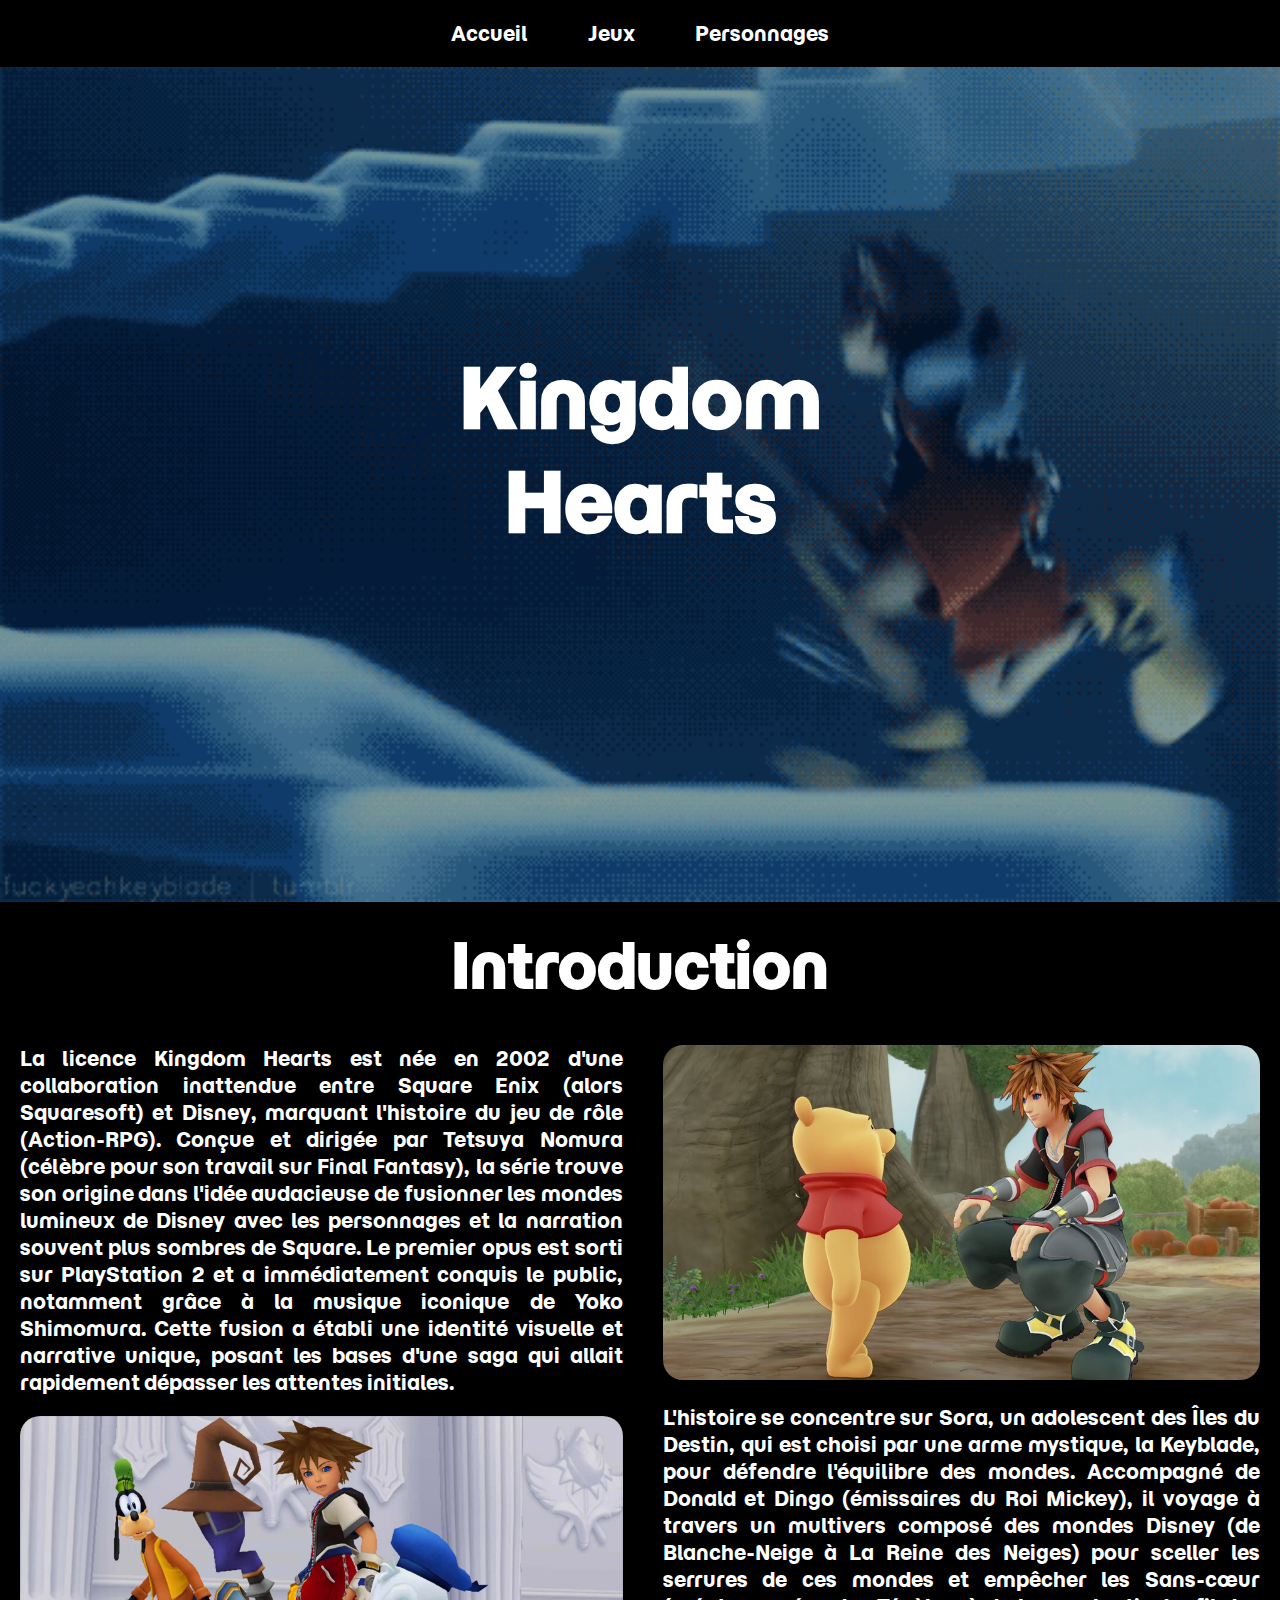
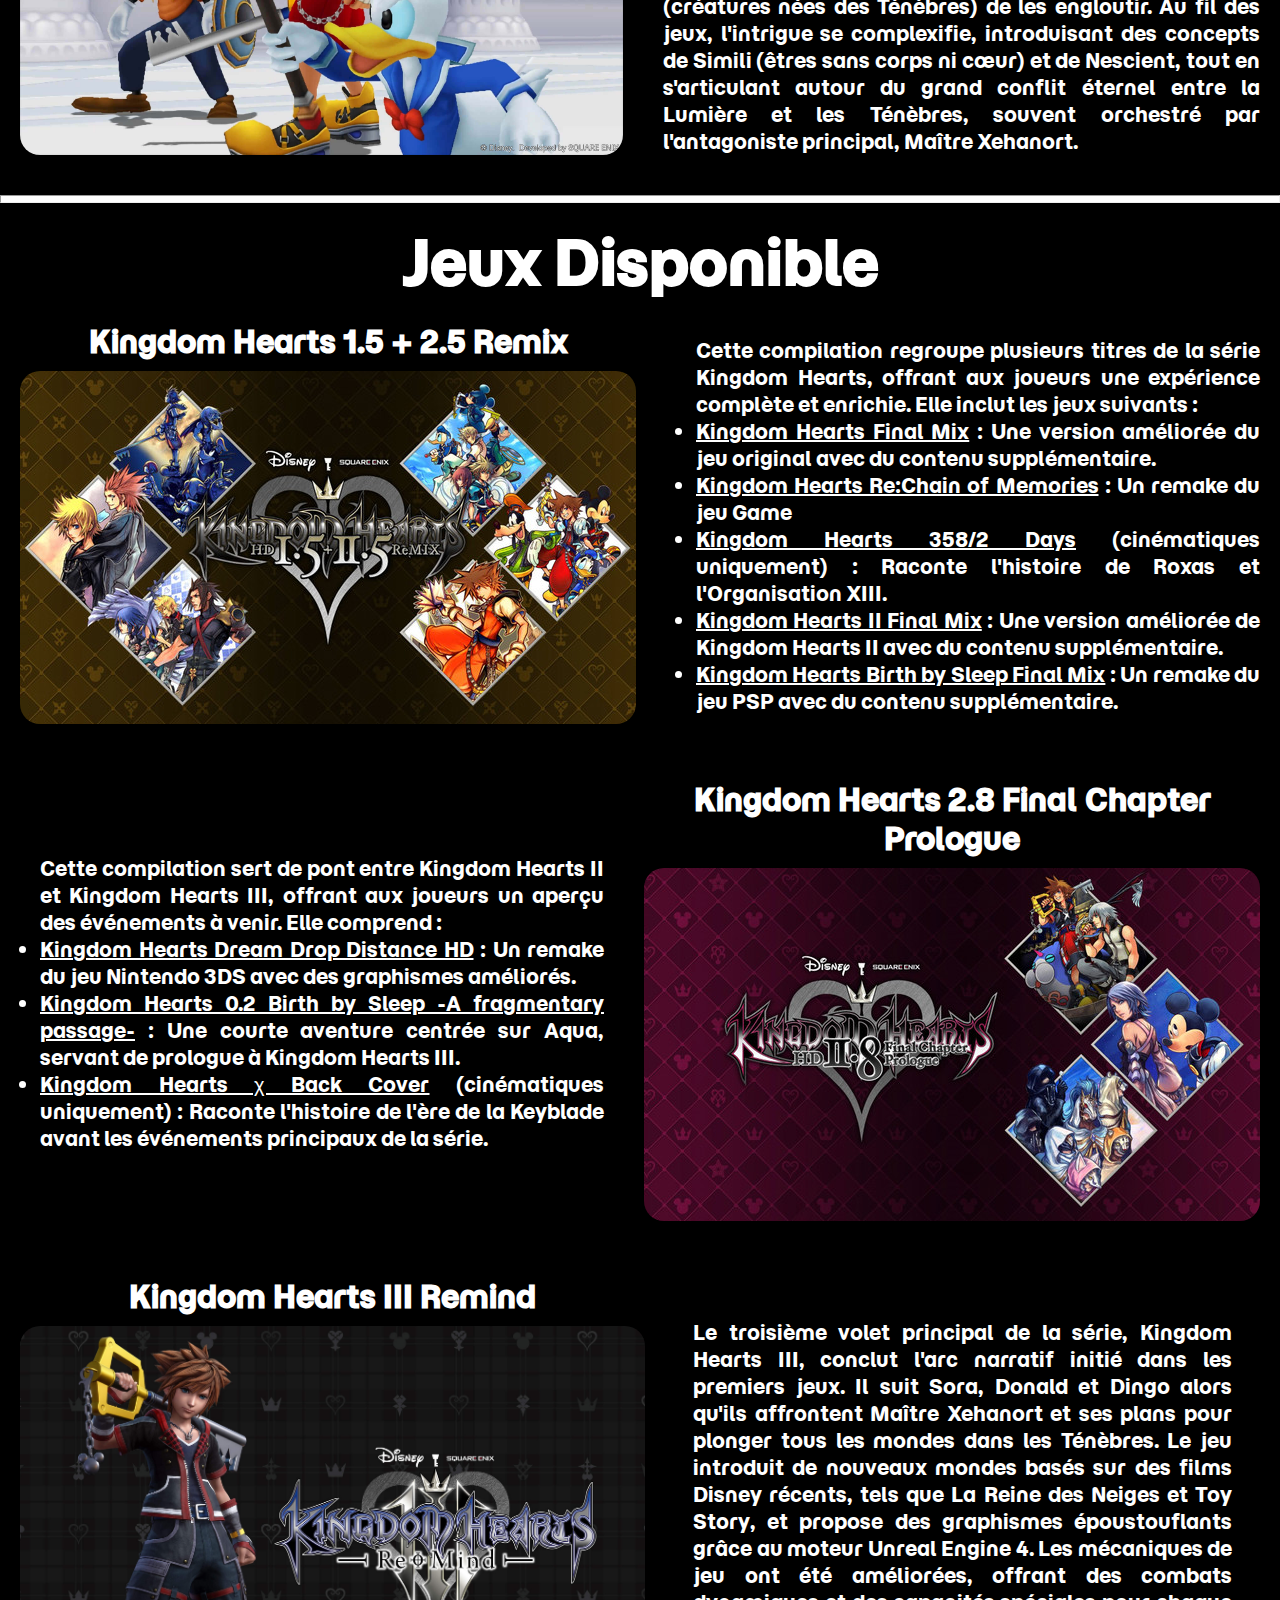
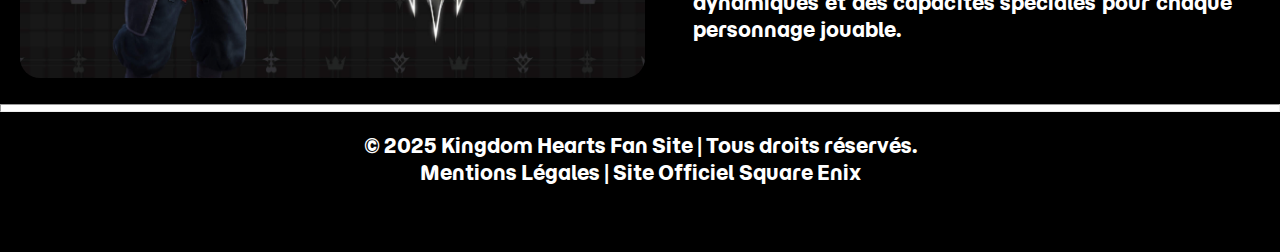
<file: index.html>
<!DOCTYPE html>
<html lang="fr">
  <head>
    <meta charset="UTF-8" />
    <meta name="viewport" content="width=device-width, initial-scale=1.0" />
    <title>Kingdom Heart</title>
    <link rel="icon" href="/image/logo.png" />
    <link rel="stylesheet" href="style.css" />
    <link rel="preconnect" href="https://fonts.googleapis.com" />
    <link rel="preconnect" href="https://fonts.gstatic.com" crossorigin />
    <link
      href="https://fonts.googleapis.com/css2?family=Momo+Trust+Display&family=Roboto+Mono:ital,wght@0,100..700;1,100..700&display=swap"
      rel="stylesheet"
    />
  </head>
  <body>
    <!--Barre de navigation-->
    <header>
      <nav class="list-nav">
        <ul class="nav-list">
          <li class="nav-item"><a href="#Accueil">Accueil</a></li>
          <li class="nav-item"><a href="#jeux-disponible">Jeux</a></li>
          <li class="nav-item">
            <a href="personnages.html">Personnages</a>
          </li>
        </ul>
      </nav>
    </header>
    <main>
      <!--Video+fond-->
      <section class="section_Titre">
        <div class="Titre-fond">
          <img src="image/gif-kh.gif" alt="Kingdom Hearts fond animé" />
        </div>
        <div class="Titre-text">
          <h1>Kingdom Hearts</h1>
        </div>
        <div>
          <!--Titre-->
          <h2 class="Titre-introduction">Introduction</h2>
        </div>
      </section>
      <!--texte+ image a gauche-->
      <div class="introduction-contenu-flex">
        <div class="partie-gauche">
          <p>
            La licence Kingdom Hearts est née en 2002 d'une collaboration
            inattendue entre Square Enix (alors Squaresoft) et Disney, marquant
            l'histoire du jeu de rôle (Action-RPG). Conçue et dirigée par
            Tetsuya Nomura (célèbre pour son travail sur Final Fantasy), la
            série trouve son origine dans l'idée audacieuse de fusionner les
            mondes lumineux de Disney avec les personnages et la narration
            souvent plus sombres de Square. Le premier opus est sorti sur
            PlayStation 2 et a immédiatement conquis le public, notamment grâce
            à la musique iconique de Yoko Shimomura. Cette fusion a établi une
            identité visuelle et narrative unique, posant les bases d'une saga
            qui allait rapidement dépasser les attentes initiales.
          </p>
          <img src="image/img1.jpg" alt="donald, dingo et sora" />
        </div>
        <!--texte+ image a gauche-->
        <div class="partie-droite">
          <img src="image/img2.jpg" alt="sora et winnnie l'ourson" />
          <p>
            L'histoire se concentre sur Sora, un adolescent des Îles du Destin,
            qui est choisi par une arme mystique, la Keyblade, pour défendre
            l'équilibre des mondes. Accompagné de Donald et Dingo (émissaires du
            Roi Mickey), il voyage à travers un multivers composé des mondes
            Disney (de Blanche-Neige à La Reine des Neiges) pour sceller les
            serrures de ces mondes et empêcher les Sans-cœur (créatures nées des
            Ténèbres) de les engloutir. Au fil des jeux, l'intrigue se
            complexifie, introduisant des concepts de Simili (êtres sans corps
            ni cœur) et de Nescient, tout en s'articulant autour du grand
            conflit éternel entre la Lumière et les Ténèbres, souvent orchestré
            par l'antagoniste principal, Maître Xehanort.
          </p>
        </div>
      </div>
      <hr />
      <section class="Jeux disponible" id="jeux-disponible">
        <div class="jeux-contenu-flex">
          <div class="Jeux_Disponible">
            <h2>Jeux Disponible</h2>
          </div>
          <div class="Kingdom-hearts-1-remix">
            <div>
              <h3 class="kh1-titre">Kingdom Hearts 1.5 + 2.5 Remix</h3>
              <!--image + lien vers le jeu-->
              <a
                href="https://store.steampowered.com/app/2552430/KINGDOM_HEARTS_HD_1525_ReMIX/"
                target="_blank"
                ><img
                  src="image/kingdom-hearts-1.5+2.5_Remix.jpg"
                  alt="Cover kingdom hearts 1.5+2.5 remix"
              /></a>
            </div>

            <div class="kh1-text">
              <!--description du jeu-->
              <p>
                Cette compilation regroupe plusieurs titres de la série Kingdom
                Hearts, offrant aux joueurs une expérience complète et enrichie.
                Elle inclut les jeux suivants :
              </p>

              <ul class="list1">
                <li>
                  <u>Kingdom Hearts Final Mix</u> : Une version améliorée du jeu
                  original avec du contenu supplémentaire.
                </li>
                <li>
                  <u>Kingdom Hearts Re:Chain of Memories</u> : Un remake du jeu
                  Game
                </li>
                <li>
                  <u>Kingdom Hearts 358/2 Days</u> (cinématiques uniquement) :
                  Raconte l'histoire de Roxas et l'Organisation XIII.
                </li>
                <li>
                  <u>Kingdom Hearts II Final Mix</u> : Une version améliorée de
                  Kingdom Hearts II avec du contenu supplémentaire.
                </li>
                <li>
                  <u>Kingdom Hearts Birth by Sleep Final Mix</u> : Un remake du
                  jeu PSP avec du contenu supplémentaire.
                </li>
              </ul>
            </div>
          </div>
          <div class="Kingdom-hearts-2">
            <div>
              <h3 class="kh2-titre">
                Kingdom Hearts 2.8 Final Chapter Prologue
              </h3>
              <a
                href="https://store.steampowered.com/app/2552440/KINGDOM_HEARTS_HD_28_Final_Chapter_Prologue/"
                target="_blank"
                ><img
                  src="image/kingdom-hearts-2.8.jpg"
                  alt="Cover kingdom hearts 2.8 final chapter prologue"
              /></a>
            </div>
            <div class="kh2-text">
              <p>
                Cette compilation sert de pont entre Kingdom Hearts II et
                Kingdom Hearts III, offrant aux joueurs un aperçu des événements
                à venir. Elle comprend :
              </p>
              <ul class="list2">
                <li>
                  <u>Kingdom Hearts Dream Drop Distance HD</u> : Un remake du
                  jeu Nintendo 3DS avec des graphismes améliorés.
                </li>
                <li>
                  <u
                    >Kingdom Hearts 0.2 Birth by Sleep -A fragmentary
                    passage-</u
                  >
                  : Une courte aventure centrée sur Aqua, servant de prologue à
                  Kingdom Hearts III.
                </li>
                <li>
                  <u>Kingdom Hearts χ Back Cover</u> (cinématiques uniquement) :
                  Raconte l'histoire de l'ère de la Keyblade avant les
                  événements principaux de la série.
                </li>
              </ul>
            </div>
          </div>
          <div class="Kingdom-hearts-3">
            <div>
              <h3 class="kh3-titre">Kingdom Hearts III Remind</h3>
              <a
                href="https://store.steampowered.com/app/2552450/KINGDOM_HEARTS_III__Re_Mind_DLC/"
                target="_blank"
                ><img
                  src="image/kingdom_heart_3-Remind.jpg"
                  alt="Cover kingdom hearts 3"
              /></a>
            </div>
            <div class="kh3-text">
              <p>
                Le troisième volet principal de la série, Kingdom Hearts III,
                conclut l'arc narratif initié dans les premiers jeux. Il suit
                Sora, Donald et Dingo alors qu'ils affrontent Maître Xehanort et
                ses plans pour plonger tous les mondes dans les Ténèbres. Le jeu
                introduit de nouveaux mondes basés sur des films Disney récents,
                tels que La Reine des Neiges et Toy Story, et propose des
                graphismes époustouflants grâce au moteur Unreal Engine 4. Les
                mécaniques de jeu ont été améliorées, offrant des combats
                dynamiques et des capacités spéciales pour chaque personnage
                jouable.
              </p>
            </div>
          </div>
        </div>
      </section>
      <hr />
    </main>
    <footer>
      <div class="footer-contenu">
        <p class="copyright">
          © 2025 Kingdom Hearts Fan Site | Tous droits réservés.
        </p>
        <div class="footer-liens">
          <a href="#Mentions-legales">Mentions Légales</a>
          <!--faire un trait entre-->
          <span class="separateur">|</span>
          <a href="https://www.square-enix-games.com/fr_FR/home" target="_blank"
            >Site Officiel Square Enix</a
          >
        </div>
      </div>
    </footer>
  </body>
</html>
</file>
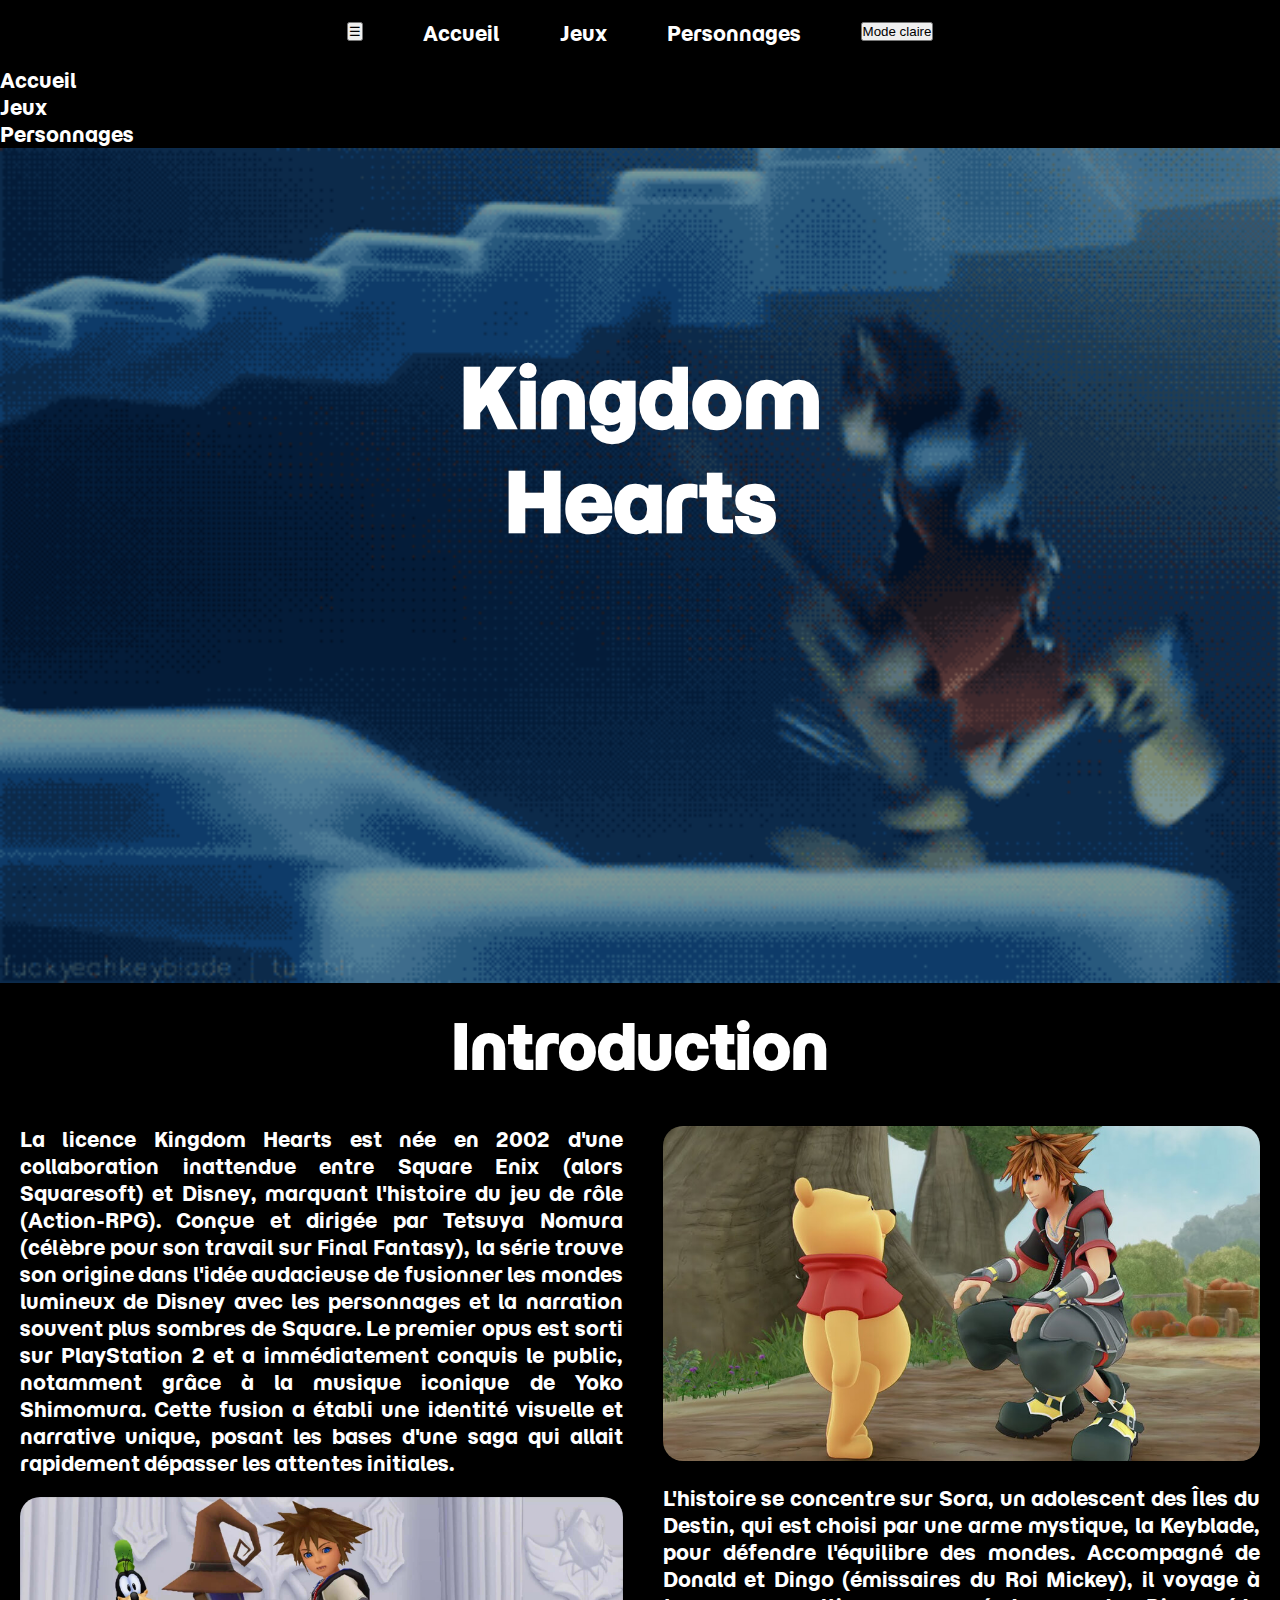
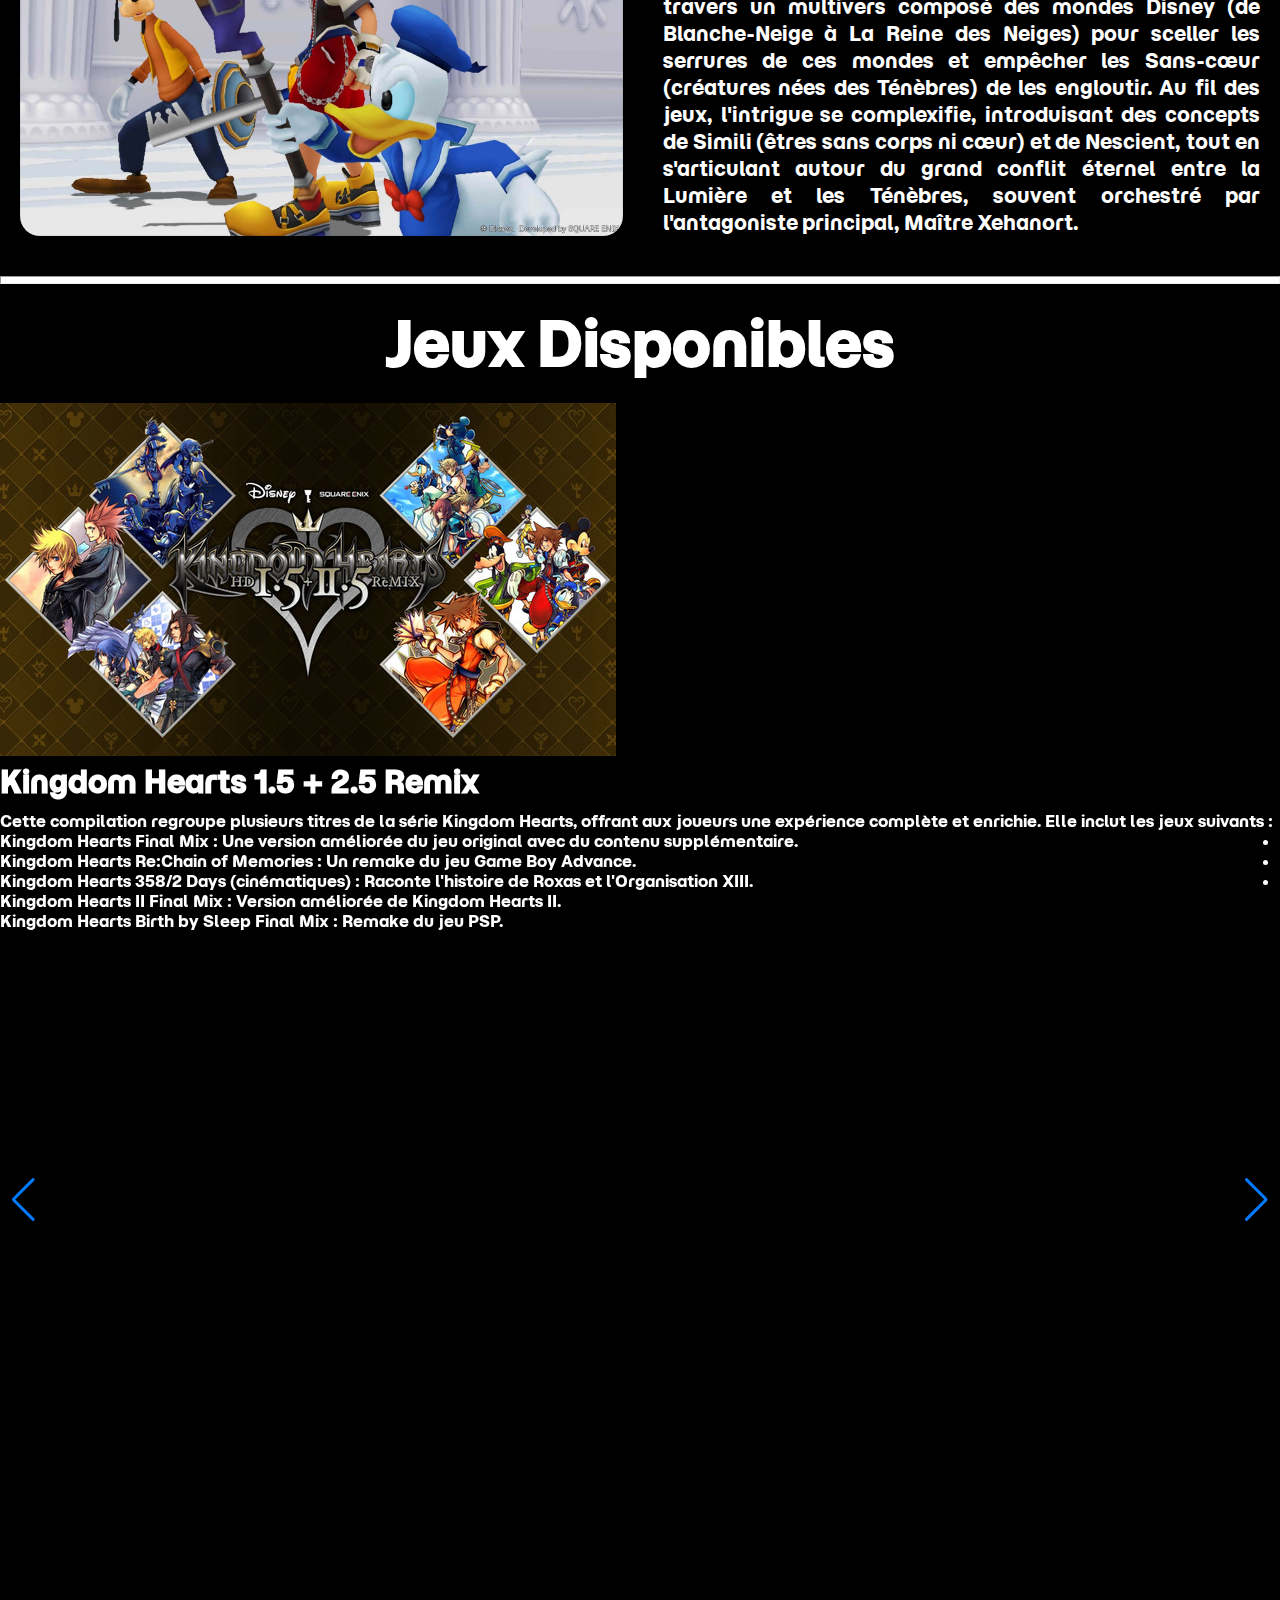
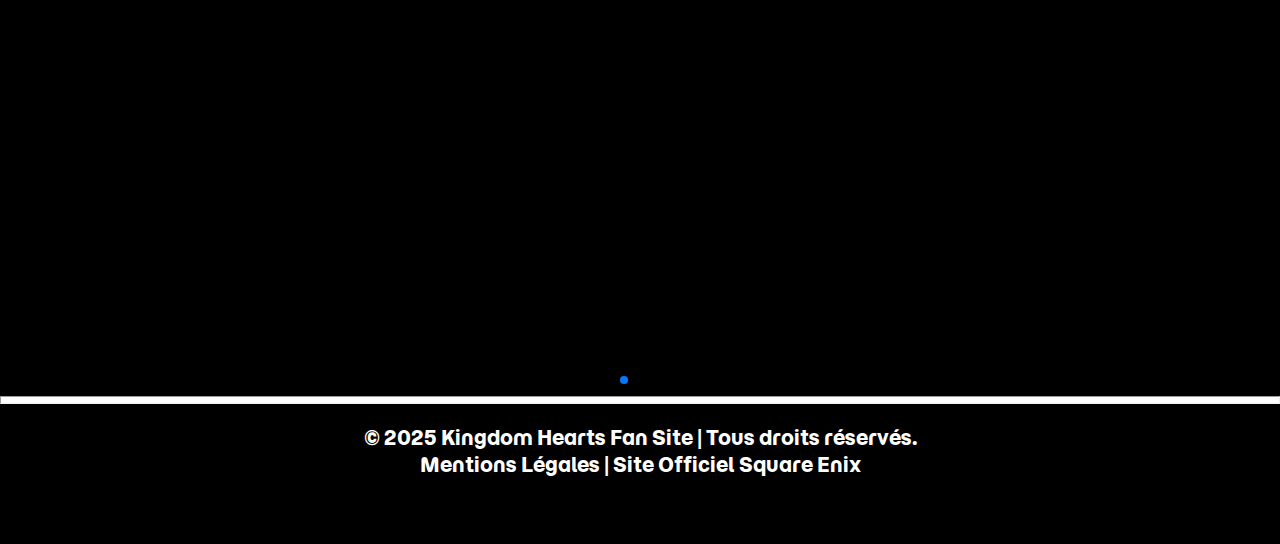
<file: main.html>
<!doctype html>
<html lang="fr">
  <head>
    <meta charset="UTF-8" />
    <meta name="viewport" content="width=device-width, initial-scale=1.0" />
    <title>Kingdom Heart</title>
    <link rel="icon" href="/image/logo.png" />
    <link
      rel="stylesheet"
      href="https://cdn.jsdelivr.net/npm/swiper@11/swiper-bundle.min.css"
    />
    <link rel="stylesheet" href="style.css" />
    <link rel="preconnect" href="https://fonts.googleapis.com" />
    <link rel="preconnect" href="https://fonts.gstatic.com" crossorigin />

    <link
      href="https://fonts.googleapis.com/css2?family=Momo+Trust+Display&family=Roboto+Mono:ital,wght@0,100..700;1,100..700&display=swap"
      rel="stylesheet"
    />
    <script src="https://cdn.jsdelivr.net/npm/swiper@11/swiper-bundle.min.js"></script>
  </head>
  <body>
    <!--Barre de navigation-->
    <header>
      <!--nav sert a la navigation-->
      <nav class="list-nav">
        <ul class="nav-list">
          <li class="nav-item"><button id="burger-menu">☰</button></li>
          <li class="nav-item"><a href="#Accueil">Accueil</a></li>
          <li class="nav-item"><a href="#jeux-disponible">Jeux</a></li>
          <li class="nav-item">
            <a href="personnages.html">Personnages</a>
          </li>
          <li class="nav-item">
            <button id="btn-lightmode">Mode claire</button>
          </li>
        </ul>
      </nav>
    </header>

    <!-- Side Navigation -->
    <div class="sidebar">
      <ul class="side-nav-list">
        <li class="side-nav-item"><a href="#Accueil">Accueil</a></li>
        <li class="side-nav-item"><a href="#jeux-disponible">Jeux</a></li>
        <li class="side-nav-item">
          <a href="personnages.html">Personnages</a>
        </li>
      </ul>
    </div>

    <main>
      <!--Video+fond-->
      <section class="section_Titre">
        <div class="Titre-fond">
          <img src="image/gif-kh.gif" alt="Kingdom Hearts fond animé" />
        </div>
        <div class="Titre-text">
          <h1>Kingdom Hearts</h1>
        </div>
        <div>
          <!--Titre-->
          <h2 class="Titre-introduction">Introduction</h2>
        </div>
      </section>
      <section class="introduction">
        <!--texte+ image a gauche-->
        <div class="introduction-contenu-flex">
          <div class="partie-gauche">
            <p>
              La licence Kingdom Hearts est née en 2002 d'une collaboration
              inattendue entre Square Enix (alors Squaresoft) et Disney,
              marquant l'histoire du jeu de rôle (Action-RPG). Conçue et dirigée
              par Tetsuya Nomura (célèbre pour son travail sur Final Fantasy),
              la série trouve son origine dans l'idée audacieuse de fusionner
              les mondes lumineux de Disney avec les personnages et la narration
              souvent plus sombres de Square. Le premier opus est sorti sur
              PlayStation 2 et a immédiatement conquis le public, notamment
              grâce à la musique iconique de Yoko Shimomura. Cette fusion a
              établi une identité visuelle et narrative unique, posant les bases
              d'une saga qui allait rapidement dépasser les attentes initiales.
            </p>
            <img src="image/img1.jpg" alt="donald, dingo et sora" />
          </div>
          <!--texte+ image a gauche-->
          <div class="partie-droite">
            <img src="image/img2.jpg" alt="sora et winnnie l'ourson" />
            <p>
              L'histoire se concentre sur Sora, un adolescent des Îles du
              Destin, qui est choisi par une arme mystique, la Keyblade, pour
              défendre l'équilibre des mondes. Accompagné de Donald et Dingo
              (émissaires du Roi Mickey), il voyage à travers un multivers
              composé des mondes Disney (de Blanche-Neige à La Reine des Neiges)
              pour sceller les serrures de ces mondes et empêcher les Sans-cœur
              (créatures nées des Ténèbres) de les engloutir. Au fil des jeux,
              l'intrigue se complexifie, introduisant des concepts de Simili
              (êtres sans corps ni cœur) et de Nescient, tout en s'articulant
              autour du grand conflit éternel entre la Lumière et les Ténèbres,
              souvent orchestré par l'antagoniste principal, Maître Xehanort.
            </p>
          </div>
        </div>
      </section>
      <hr />
      <section class="Jeux-disponible" id="jeux-disponible">
        <div class="Jeux_Disponible">
          <h2>Jeux Disponibles</h2>
        </div>

        <div class="swiper swiperJeux">
          <div class="swiper-wrapper">
            <div class="swiper-slide">
              <div class="jeu-slide-contenu">
                <div class="jeu-image">
                  <a
                    href="https://store.steampowered.com/app/2552430/KINGDOM_HEARTS_HD_1525_ReMIX/"
                    target="_blank"
                  >
                    <img
                      src="image/kingdom-hearts-1.5+2.5_Remix.jpg"
                      alt="Cover kingdom hearts 1.5+2.5 remix"
                    />
                  </a>
                </div>
                <div class="jeu-texte">
                  <h3>Kingdom Hearts 1.5 + 2.5 Remix</h3>
                  <p>
                    Cette compilation regroupe plusieurs titres de la série
                    Kingdom Hearts, offrant aux joueurs une expérience complète
                    et enrichie. Elle inclut les jeux suivants :
                  </p>
                  <ul>
                    <li>
                      Kingdom Hearts Final Mix : Une version améliorée du jeu
                      original avec du contenu supplémentaire.
                    </li>
                    <li>
                      Kingdom Hearts Re:Chain of Memories : Un remake du jeu
                      Game Boy Advance.
                    </li>
                    <li>
                      Kingdom Hearts 358/2 Days (cinématiques) : Raconte
                      l'histoire de Roxas et l'Organisation XIII.
                    </li>
                    <li>
                      Kingdom Hearts II Final Mix : Version améliorée de Kingdom
                      Hearts II.
                    </li>
                    <li>
                      Kingdom Hearts Birth by Sleep Final Mix : Remake du jeu
                      PSP.
                    </li>
                  </ul>
                </div>
              </div>
            </div>

            <div class="swiper-slide">
              <div class="jeu-slide-contenu">
                <div class="jeu-image">
                  <a
                    href="https://store.steampowered.com/app/2552440/KINGDOM_HEARTS_HD_28_Final_Chapter_Prologue/"
                    target="_blank"
                  >
                    <img
                      src="image/kingdom-hearts-2.8.jpg"
                      alt="Cover kingdom hearts 2.8 final chapter prologue"
                    />
                  </a>
                </div>
                <div class="jeu-texte">
                  <h3>Kingdom Hearts 2.8 Final Chapter Prologue</h3>
                  <p>
                    Cette compilation sert de pont entre Kingdom Hearts II et
                    Kingdom Hearts III, offrant un aperçu des événements à
                    venir. Elle comprend :
                  </p>
                  <ul>
                    <li>
                      Kingdom Hearts Dream Drop Distance HD : Un remake du jeu
                      Nintendo 3DS.
                    </li>
                    <li>
                      Kingdom Hearts 0.2 Birth by Sleep -A fragmentary passage-
                      : Une courte aventure centrée sur Aqua.
                    </li>
                    <li>
                      Kingdom Hearts χ Back Cover (cinématiques) : Raconte
                      l'histoire de l'ère de la Keyblade.
                    </li>
                  </ul>
                </div>
              </div>
            </div>

            <div class="swiper-slide">
              <div class="jeu-slide-contenu">
                <div class="jeu-image">
                  <a
                    href="https://store.steampowered.com/app/2552450/KINGDOM_HEARTS_III__Re_Mind_DLC/"
                    target="_blank"
                  >
                    <img
                      src="image/kingdom_heart_3-Remind.jpg"
                      alt="Cover kingdom hearts 3"
                    />
                  </a>
                </div>
                <div class="jeu-texte">
                  <h3>Kingdom Hearts III Remind</h3>
                  <p>
                    Le troisième volet principal de la série conclut l'arc
                    narratif initié dans les premiers jeux. Il suit Sora, Donald
                    et Dingo alors qu'ils affrontent Maître Xehanort et ses
                    plans pour plonger tous les mondes dans les Ténèbres. Le jeu
                    introduit de nouveaux mondes basés sur des films Disney
                    récents, tels que La Reine des Neiges et Toy Story, et
                    propose des graphismes époustouflants.
                  </p>
                </div>
              </div>
            </div>
          </div>

          <div class="swiper-button-next"></div>
          <div class="swiper-button-prev"></div>

          <div class="swiper-pagination"></div>
        </div>
      </section>
      <hr />
    </main>
    <footer>
      <div class="footer-contenu">
        <p class="copyright">
          © 2025 Kingdom Hearts Fan Site | Tous droits réservés.
        </p>
        <div class="footer-liens">
          <a href="#Mentions-legales">Mentions Légales</a>
          <!--faire un trait entre-->
          <span class="separateur">|</span>
          <a href="https://www.square-enix-games.com/fr_FR/home" target="_blank"
            >Site Officiel Square Enix</a
          >
        </div>
      </div>
    </footer>
    <script src="main.js"></script>
  </body>
</html>
</file>
<file: style.css>
* {
  margin: 0;
  padding: 0;
  box-sizing: border-box;
}
html {
  scroll-behavior: smooth;
}
body {
  font-family: "Momo Trust Display", sans-serif;
  background-color: black;
  color: white;
}

header {
  background-color: black;
  padding: 20px;
}

a {
  text-decoration: none;
  font-size: 20px;
  color: white;
}

.nav-list {
  list-style: none;
  display: flex;
  justify-content: center;
  gap: 60px;
}

@media (max-width: 600px) {
  .nav-list {
    flex-direction: column;
    align-items: center;
    gap: 5px;
  }
}

.nav-item {
  transition: transform 0.3s ease;
}

.nav-item:hover {
  transform: scale(1.1);
}

.nav-personnages:hover {
  color: #f8c169;
}

h1 {
  font-size: 80px;
  color: white;
  text-align: center;
}

@media (max-width: 600px) {
  h1 {
    font-size: 40px;
    text-align: center;
  }
}

h1:hover {
  color: #f8c169;
}

h3 {
  font-size: 30px;
  margin-bottom: 10px;
}

.section-Titre {
  display: flex;
  justify-content: center;
  align-items: center;
}

.Titre-fond {
  background-color: black;
}

.Titre-fond video {
  width: 100%;
  object-fit: cover;
  opacity: 60%;
}

.Titre-fond img {
  width: 100%;
  object-fit: cover;
  opacity: 60%;
}

@media (max-width: 600px) {
  .Titre-fond img {
    height: 300px;
  }
}

.Titre-text {
  position: absolute;
  top: 50%;
  left: 50%;
  transform: translate(-50%, -50%);
  transition: transform 0.3s ease;
  text-align: center;
  justify-content: center;
}

@media (max-width: 600px) {
  .Titre-text {
    position: absolute;
    left: 50%;
    top: 40%;
    text-align: center;
  }
}

.Titre-text:hover {
  transform: translate(-50%, -50%) scale(1.1);
}

.Titre-introduction {
  font-size: 60px;
  text-align: center;
  margin-top: 20px;
  transition: 0.3s ease;
}

@media (max-width: 600px) {
  .Titre-introduction {
    font-size: 30px;
  }
}

.Titre-introduction:hover {
  color: #f8c169;
  transform: scale(1.1);
}
.introduction-contenu-flex {
  display: flex;
  margin-top: 20px;
}

@media (max-width: 600px) {
  .introduction-contenu-flex {
    flex-direction: column;
  }
}

.partie-gauche {
  flex-direction: column;
  margin: 20px;
}

.partie-gauche img {
  width: 100%;
  justify-content: center;
  border-radius: 20px;
  transition: 0.3s ease;
}

.partie-gauche img:hover {
  transform: scale(1.02);
}

.partie-gauche p {
  margin-bottom: 20px;
  text-align: justify;
  width: 100%;
  font-size: 20px;
}

@media (max-width: 600px) {
  .partie-gauche p {
    font-size: 16px;
    text-align: justify;
  }
}
.partie-droite {
  flex-direction: column;
  padding: 20px;
}

.partie-droite img {
  width: 100%;
  border-radius: 20px;
  margin-bottom: 20px;
  transition: 0.3s ease;
}

.partie-droite img:hover {
  transform: scale(1.02);
}

.partie-droite p {
  margin-bottom: 20px;
  text-align: justify;
  font-size: 20px;
}

@media (max-width: 600px) {
  .partie-droite p {
    font-size: 16px;
    text-align: justify;
  }
}

hr {
  margin-bottom: 20px;
  height: 8px;
  background-color: white;
}

.Jeux_Disponible {
  text-align: center;
  font-size: 40px;
  margin-bottom: 20px;
  transition: 0.3s ease;
}

@media (max-width: 600px) {
  .Jeux_Disponible {
    font-size: 24px;
  }
}

.Jeux_Disponible:hover {
  color: #f8c169;
  transform: scale(1.1);
}
.jeux-contenu-flex {
  display: flex;
  flex-direction: column;
  margin: 20px;
}

.jeux-contenu-flex h3 {
  text-align: center;
}

@media (max-width: 600px) {
  .jeux-contenu-flex h3 {
    font-size: 24px;
  }
}
.Kingdom-hearts-1-remix {
  display: flex;
  flex-direction: row;
  align-items: center;
  gap: 20px;
}

@media (max-width: 600px) {
  .Kingdom-hearts-1-remix {
    flex-direction: column;
  }
}

.Kingdom-hearts-1-remix img {
  border-radius: 20px;
  transition: 0.3s ease;
}

@media (max-width: 600px) {
  .Kingdom-hearts-1-remix img {
    width: 100%;
  }
}

.Kingdom-hearts-1-remix img:hover {
  transform: scale(1.02);
}
.kh1-text {
  margin-left: 40px;
  text-align: justify;
  font-size: 20px;
}

@media (max-width: 600px) {
  .kh1-text {
    font-size: 16px;
    margin-left: 0;
    text-align: justify;
  }
}

.Kingdom-hearts-2 {
  display: flex;
  flex-direction: row-reverse;
  align-items: center;
  gap: 20px;
  margin-top: 50px;
}

@media (max-width: 600px) {
  .Kingdom-hearts-2 {
    flex-direction: column;
  }
}

.kh2-text {
  margin-left: 20px;
  text-align: justify;
  font-size: 20px;
  padding-right: 20px;
}

@media (max-width: 600px) {
  .kh2-text {
    margin-left: 0;
    padding: 0 10px;
    font-size: 16px;
  }
}

.Kingdom-hearts-2 img {
  border-radius: 20px;
  transition: 0.3s ease;
}

@media (max-width: 600px) {
  .Kingdom-hearts-2 img {
    width: 100%;
  }
}

.Kingdom-hearts-2 img:hover {
  transform: scale(1.02);
}

.Kingdom-hearts-3 {
  display: flex;
  flex-direction: row;
  align-items: center;
  gap: 20px;
  margin-top: 50px;
}

@media (max-width: 600px) {
  .Kingdom-hearts-3 {
    flex-direction: column;
  }
}

.Kingdom-hearts-3 img {
  border-radius: 20px;
  width: 625px;
  transition: 0.3s ease;
}

@media (max-width: 600px) {
  .Kingdom-hearts-3 img {
    width: 100%;
  }
}

.Kingdom-hearts-3 img:hover {
  transform: scale(1.02);
}

.kh3-text {
  text-align: justify;
  font-size: 20px;
  padding: 28px;
}

@media (max-width: 600px) {
  .kh3-text {
    margin-left: 0;
    font-size: 16px;
    padding: 0;
  }
}

.personnages-principaux {
  text-align: center;
}

.personnages-principaux h2 {
  font-size: 54px;
  margin-bottom: 40px;
  transition: 0.3s ease;
}

@media (max-width: 600px) {
  .personnages-principaux h2 {
    font-size: 25px;
  }
}

.personnages-principaux h2:hover {
  color: #f8c169;
  transform: scale(1.05);
}

.personnages-list {
  display: flex;
  flex-wrap: wrap;
  justify-content: center;
  gap: 60px;
}

.personnage {
  width: 150px;
  text-align: center;
  cursor: pointer;
  transition: transform 0.3s ease;
}

.personnage img {
  width: 100%;
  height: 150px;
  object-fit: cover;
  border-radius: 16px;
  border: 4px solid black;
  transition: transform 0.3s ease;
}

.personnage h3 {
  margin-top: 10px;
  font-size: 20px;
}

.personnage:hover img {
  transform: scale(1.1);
}

footer {
  height: 100px;
  margin: 20px;
  justify-content: center;
  align-items: center;
  text-align: center;
  font-size: 20px;
}

@media (max-width: 600px) {
  footer {
    font-size: 16px;
  }
}

@media (max-width: 600px) {
  footer a {
    font-size: 16px;
  }
}
</file>
